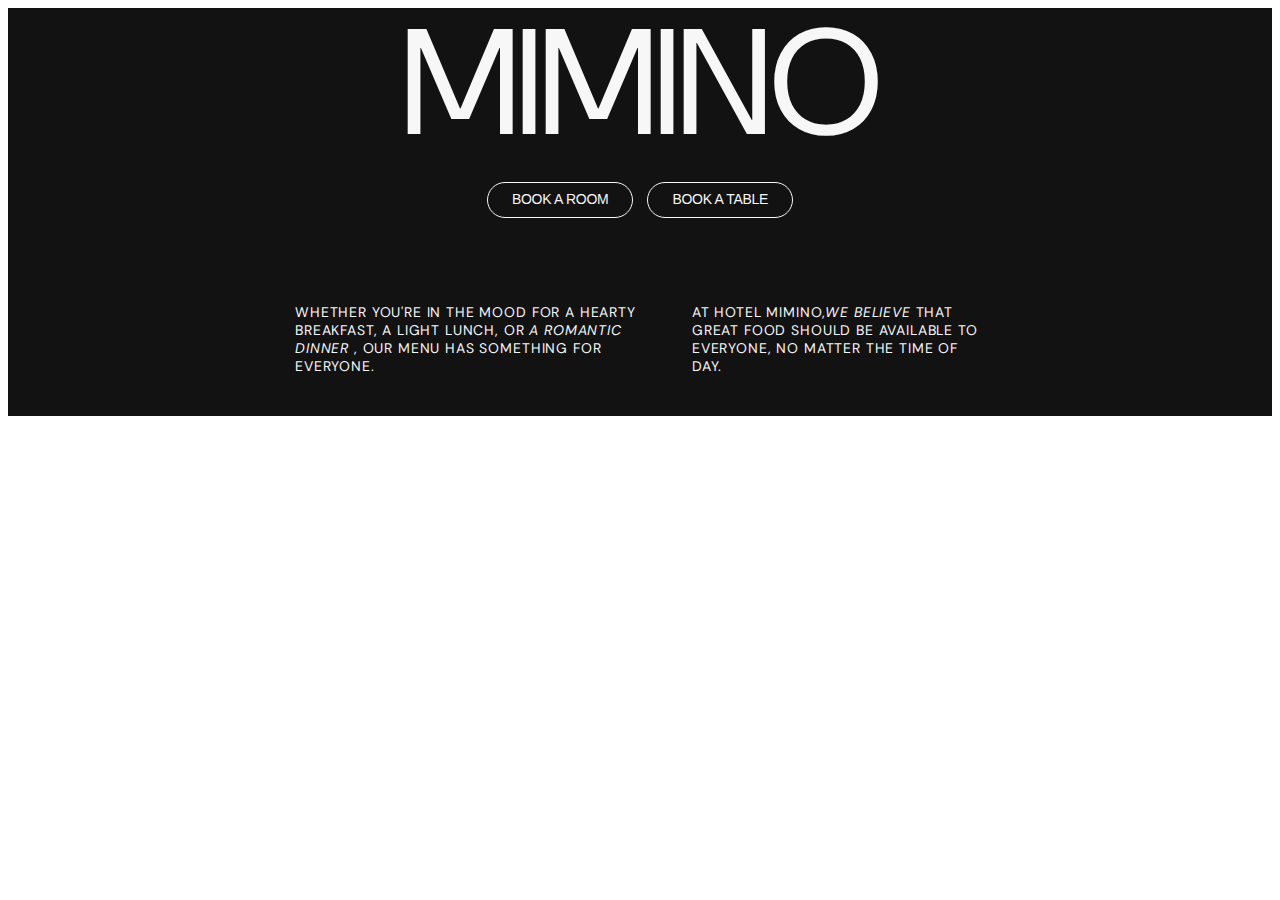
<file: index.html>
<!DOCTYPE html>
<html lang="en">
<head>
    <meta charset="UTF-8">
    <meta http-equiv="X-UA-Compatible" content="IE=edge">
    <meta name="viewport" content="width=device-width, initial-scale=1.0">
    <title>Document</title>
    <link rel="stylesheet" href="./styles.css">
    <link rel="preconnect" href="https://fonts.googleapis.com">
<link rel="preconnect" href="https://fonts.gstatic.com" crossorigin>
<link href="https://fonts.googleapis.com/css2?family=DM+Sans&display=swap" rel="stylesheet">
</head>
<body>
    <header></header>
    <main>
        <section class="hero">
            <div class="container hero-wrap">
                <h1 class="hero-title">Mimino</h1>
                <div class="desc-hero-wrap">
                <ul class="hero-btn-list list">
                    <li class="hero-btn-item">
                        <button type="button" class="hero-btn">book a room</button>
                    </li>
                    <li class="hero-btn-item">
                        <button type="button" class="hero-btn">book a table</button>
                    </li>
                </ul>
                <div class="hero-text-list">
                        <p class="hero-text">Whether you're in the mood for a hearty breakfast, a light lunch, or <em>a romantic dinner</em> , our menu has something for everyone.</p>
                        <p class="hero-text">At Hotel Mimino,<em>we believe</em>  that great food should be available to everyone, no matter the time of day.</p>
                </div>
            </div>
            </div>
        </section>
    </main>
    <footer></footer>
</body>
</html>
</file>
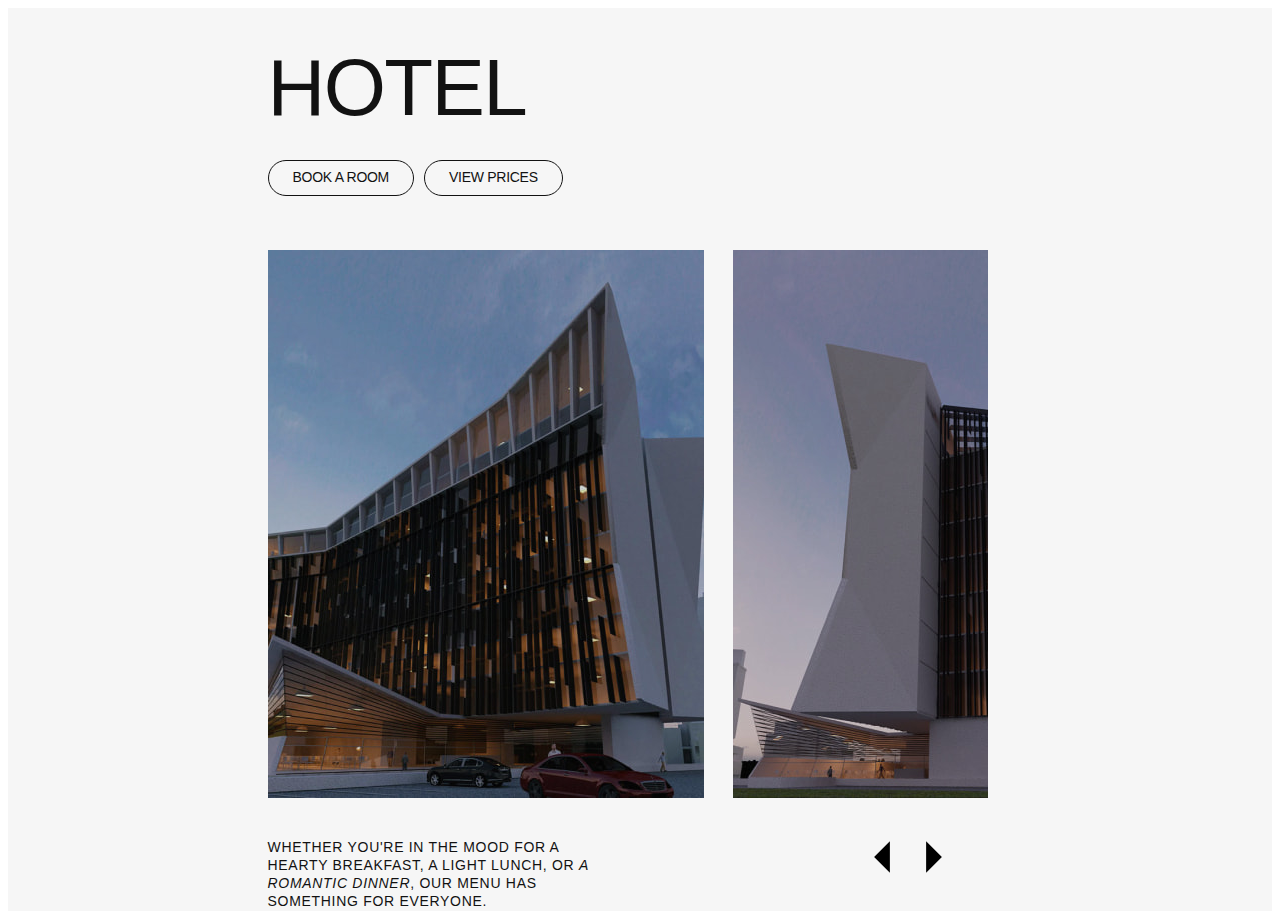
<file: itc-slider.html>
<!DOCTYPE html>
<html lang="en">
<head>
    <meta charset="UTF-8">
    <meta http-equiv="X-UA-Compatible" content="IE=edge">
    <meta name="viewport" content="width=device-width, initial-scale=1.0">
    <title>Document</title>
    <link rel="stylesheet" href="./itc-slider.css">
</head>
<body>
    <main>
        <section class="hero">
            <div class="container hero-wrap">
                <div class="desc-wrapper">
                    <h1 class="hero-title">Hotel</h1>
                    <ul class="hero-btn-list list">
                        <li class="hero-btn-item">
                            <button type="button" class="hero-btn">book a room</button>
                        </li>
                        <li class="hero-btn-item">
                            <button type="button" class="hero-btn">view prices</button>
                        </li>
                    </ul>
                </div>
    <div class="itc-slider" data-slider="itc-slider" data-autoplay="false" data-interval="5000">
        <div class="itc-slider__wrapper">
          <div class="itc-slider__items">
            <div class="itc-slider__item">
                <picture>
                    <source srcset="./img/hotel/hotel-hero-1-desc.jpg.jpg 1x, ./img/hotel/hotel-hero-1-desc_2x.jpg.jpg 2x" media="(min-width:1440px)" />
                    <source srcset="./img/hotel/hotel-hero-1-tab.jpg.jpg 1x, ./img/hotel/hotel-hero-1-tab_2x.jpg.jpg 2x" media="(min-width:768px)" />
                    <source srcset="./img/hotel/hotel-hero-1-mobile.jpg.jpg 1x, ./img/hotel/hotel-hero-1-mobile_2x.jpg.jpg 2x" media="(min-width:375px)"  />
                    <img class="photo" src="./img/hotel/hotel-hero-1-desc.jpg.jpg" alt="photo" >
                </picture>
            </div>
            <div class="itc-slider__item">
                <picture>
                    <source srcset="./img/hotel/hotel-hero-2-desc.jpg.jpg 1x, ./img/hotel/hotel-hero-2-desc_2x.jpg.jpg 2x" media="(min-width:1440px)">
                    <source srcset="./img/hotel/hotel-hero-2-tab.jpg.jpg 1x, ./img/hotel/hotel-hero-2-tab_2x.jpg.jpg 2x" media="(min-width:768px)">
                    <source srcset="./img/hotel/hotel-hero-2-mobile.jpg.jpg 1x, ./img/hotel/hotel-hero-2-mobile_2x.jpg.jpg 2x" media="(min-width:375px)">
              <img class="photo" src="./img/hotel/hotel-hero-2-desc.jpg.jpg" alt="photo" >
                </picture>
            </div>
            <div class="itc-slider__item">
                <picture>
                    <source srcset="./img/hotel/hotel-hero-3-desc.jpg.jpg 1x, ./img/hotel/hotel-hero-3-desc_2x.jpg.jpg 2x" media="(min-width:1440px)">
                    <source srcset="./img/hotel/hotel-hero-3-tab.jpg.jpg 1x, ./img/hotel/hotel-hero-3-tab_2x.jpg.jpg 2x" media="(min-width:768px)">
                    <source srcset="./img/hotel/hotel-hero-3-mobile.jpg.jpg 1x, ./img/hotel/hotel-hero-3-mobile_2x.jpg.jpg 2x" media="(min-width:375px)">
                    <img class="photo" src="./img/hotel/hotel-hero-3-desc.jpg.jpg" alt="photo" >
            </picture>
            </div>
          </div>
        </div>
        <button class="itc-slider__btn itc-slider__btn_prev">
            <svg width="36" height="36">
                <use href="./symbols.svg#icon-left"></use>
            </svg>
        </button>
        <button class="itc-slider__btn itc-slider__btn_next">
            <svg width="36" height="36">
                <use href="./symbols.svg#icon-right"></use>
            </svg>
        </button>
      </div>
      <p class="hero-text">Whether you're in the mood for a hearty breakfast, a light lunch, or <em> a romantic dinner</em>, our menu has something for everyone.</p>

    </div>
</section>
    </main>


    <script src="./itc-slider.js"></script>
</body>
</html>
</file>
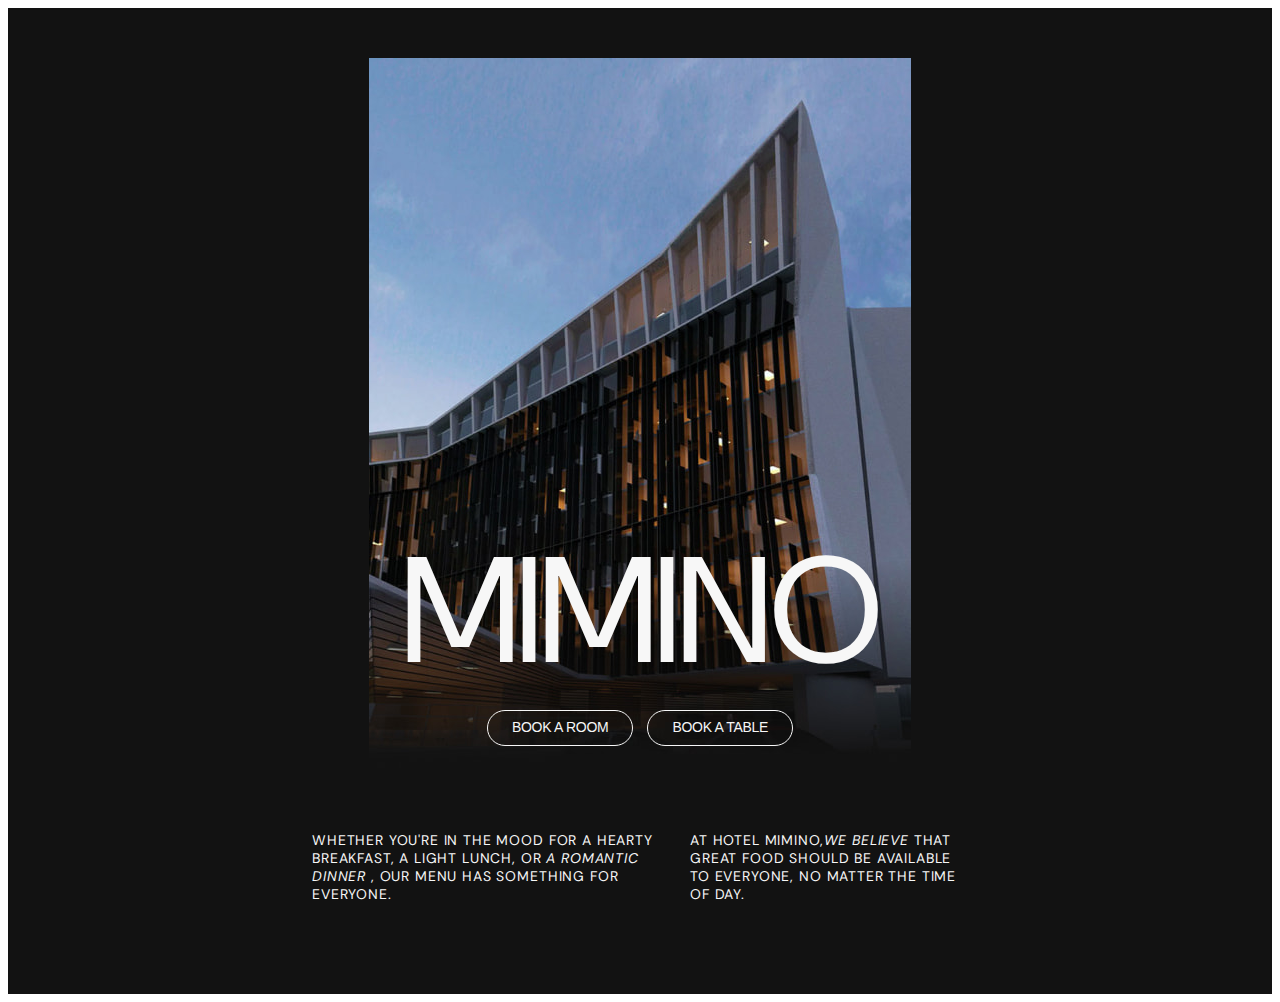
<file: main.html>
<!DOCTYPE html>
<html lang="en">
<head>
    <meta charset="UTF-8">
    <meta http-equiv="X-UA-Compatible" content="IE=edge">
    <meta name="viewport" content="width=device-width, initial-scale=1.0">
    <title>Document</title>
    <link rel="stylesheet" href="./styles.css">
    <link rel="preconnect" href="https://fonts.googleapis.com">
<link rel="preconnect" href="https://fonts.gstatic.com" crossorigin>
<link href="https://fonts.googleapis.com/css2?family=DM+Sans&display=swap" rel="stylesheet">
</head>
<body>
    <header></header>
    <main>
        <section class="hero">
            <div class="container hero-wrap">
                <div class="hero-position">
                <h1 class="hero-title">Mimino</h1>
                <div class="desc-hero-wrap">
                <ul class="hero-btn-list list">
                    <li class="hero-btn-item">
                        <button type="button" class="hero-btn">book a room</button>
                    </li>
                    <li class="hero-btn-item">
                        <button type="button" class="hero-btn">book a table</button>
                    </li>
                </ul>
                <div class="hero-text-list">
                        <p class="hero-text">Whether you're in the mood for a hearty breakfast, a light lunch, or <em>a romantic dinner</em> , our menu has something for everyone.</p>
                        <p class="hero-text">At Hotel Mimino,<em>we believe</em>  that great food should be available to everyone, no matter the time of day.</p>
                </div>
            </div>
        </div>
        <picture class="hero-img">
            <source srcset="./img/main/main-hero-desc.jpg.jpg 1x, ./img/main/main-hero-desc_2x.jpg.jpg 2x" media="(min-width: 1440px)">
            <source srcset="./img/main/main-hero-tab.jpg.jpg 1x, ./img/main/main-hero-tab_2x.jpg.jpg 2x" media="(min-width: 768px)">
            <source srcset="./img/main/main-hero-mobile.jpg.jpg 1x, ./img/main/main-hero-mobile_2x.jpg.jpg 2x" media="(min-width: 375px)">
            <img src="./img/main/main-hero-desc.jpg.jpg" alt="photo" class="hero-img-2" >
        </picture>
        </div>
        </section>
    </main>
    <footer></footer>
</body>
</html>
</file>
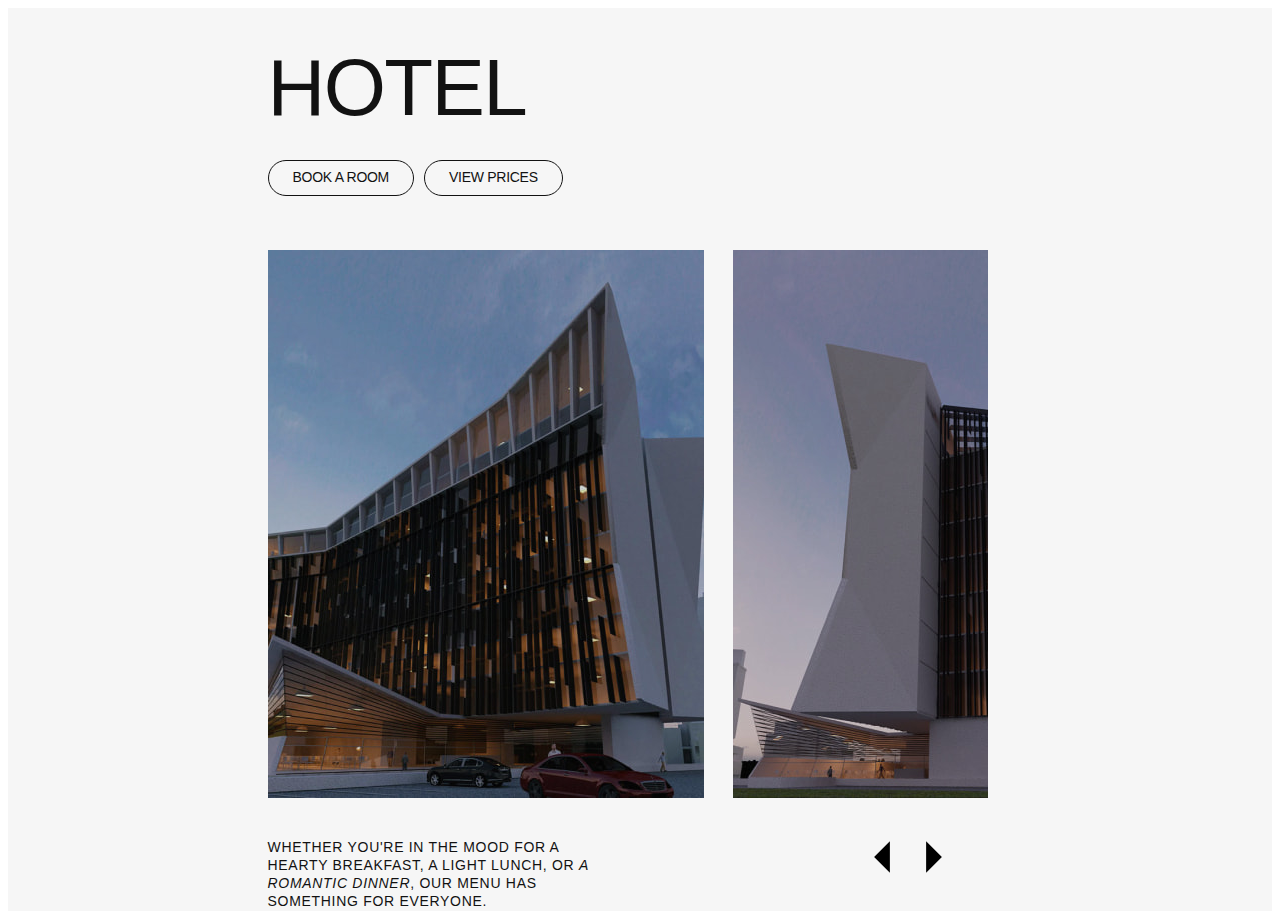
<file: its-slider/itc-slider.html>
<!DOCTYPE html>
<html lang="en">
<head>
    <meta charset="UTF-8">
    <meta http-equiv="X-UA-Compatible" content="IE=edge">
    <meta name="viewport" content="width=device-width, initial-scale=1.0">
    <title>Document</title>
    <link rel="stylesheet" href="./itc-slider.css">
</head>
<body>
    <main>
        <section class="hero">
            <div class="container hero-wrap">
                <div class="desc-wrapper">
                    <h1 class="hero-title">Hotel</h1>
                    <ul class="hero-btn-list list">
                        <li class="hero-btn-item">
                            <button type="button" class="hero-btn">book a room</button>
                        </li>
                        <li class="hero-btn-item">
                            <button type="button" class="hero-btn">view prices</button>
                        </li>
                    </ul>
                </div>
    <div class="itc-slider" data-slider="itc-slider" data-autoplay="false" data-interval="5000">
        <div class="itc-slider__wrapper">
          <div class="itc-slider__items">
            <div class="itc-slider__item">
                <picture>
                    <source srcset="../img/hotel/hotel-hero-1-desc.jpg.jpg 1x, ../img/hotel/hotel-hero-1-desc_2x.jpg.jpg 2x" media="(min-width:1440px)" />
                    <source srcset="../img/hotel/hotel-hero-1-tab.jpg.jpg 1x, ../img/hotel/hotel-hero-1-tab_2x.jpg.jpg 2x" media="(min-width:768px)" />
                    <source srcset="../img/hotel/hotel-hero-1-mobile.jpg.jpg 1x, ../img/hotel/hotel-hero-1-mobile_2x.jpg.jpg 2x" media="(min-width:375px)"  />
                    <img class="photo" src="../img/hotel/hotel-hero-1-mobile.jpg.jpg" alt="photo" >
                </picture>
            </div>
            <div class="itc-slider__item">
                <picture>
                    <source srcset="../img/hotel/hotel-hero-2-desc.jpg.jpg 1x, ../img/hotel/hotel-hero-2-desc_2x.jpg.jpg 2x" media="(min-width:1440px)">
                    <source srcset="../img/hotel/hotel-hero-2-tab.jpg.jpg 1x, ../img/hotel/hotel-hero-2-tab_2x.jpg.jpg 2x" media="(min-width:768px)">
                    <source srcset="../img/hotel/hotel-hero-2-mobile.jpg.jpg 1x, ../img/hotel/hotel-hero-2-mobile_2x.jpg.jpg 2x" media="(min-width:320px)">
              <img class="photo" src="../img/hotel/hotel-hero-2-mobile.jpg.jpg" alt="photo" >
                </picture>
            </div>
            <div class="itc-slider__item">
                <picture>
                    <source srcset="../img/hotel/hotel-hero-3-desc.jpg.jpg 1x, ../img/hotel/hotel-hero-3-desc_2x.jpg.jpg 2x" media="(min-width:1440px)">
                    <source srcset="../img/hotel/hotel-hero-3-tab.jpg.jpg 1x, ../img/hotel/hotel-hero-3-tab_2x.jpg.jpg 2x" media="(min-width:768px)">
                    <source srcset="../img/hotel/hotel-hero-3-mobile.jpg.jpg 1x, ../img/hotel/hotel-hero-3-mobile_2x.jpg.jpg 2x" media="(min-width:320px)">
                    <img class="photo" src="../img/hotel/hotel-hero-3-mobile.jpg.jpg" alt="photo" >
            </picture>
            </div>
          </div>
        </div>
        <button class="itc-slider__btn itc-slider__btn_prev">
            <svg width="36" height="36">
                <use href="../symbols.svg#icon-left"></use>
            </svg>
        </button>
        <button class="itc-slider__btn itc-slider__btn_next">
            <svg width="36" height="36">
                <use href="../symbols.svg#icon-right"></use>
            </svg>
        </button>
      </div>
      <p class="hero-text">Whether you're in the mood for a hearty breakfast, a light lunch, or <em> a romantic dinner</em>, our menu has something for everyone.</p>

    </div>
</section>
    </main>


    <script src="./itc-slider.js"></script>
</body>
</html>
</file>
<file: styles.css>
p,
h1,
h2,
h3 {
  margin: 0;
}
ul {
  margin: 0;
  padding-left: 0;
}
img {
  display: block;
  max-width: 100%;
  height: auto;
}
.list {
    list-style: none;
  }
  .link {
    text-decoration: none;
  }
  .container {
    padding-left: 15px;
    padding-right: 15px;
    margin-left: auto;
    margin-right: auto;
    position: relative;
  }
  body{
    font-family: "DM Sans", sans-serif;
  }
  
  @media screen and (min-width: 375px) {
    .container {
      width: 335px;
    }
  }
  
  @media screen and (min-width: 768px) {
    .container {
      width:690px;
    }
  }
  @media screen and (min-width: 1440px) {
    .container {
      width: 1376px;
    }
  }
 



/* --------------------mobile------------------------- */

  @media screen and (min-width:320px) {
    .hero{
        background-color: #121212;
        margin: 0 auto;
        padding-bottom: 40px;
    }
    .hero-title{
      font-weight: 400;
        font-size: 80px;
        line-height: 1;
        letter-spacing: -0.02em;
        text-transform: uppercase;
        color: #F7F7F7;
        margin-bottom: 24px;
    }
    .hero-img{
      padding: 40px 20px 362px 20px;
    }
    .hero-text{
        font-size: 14px;
        line-height: 1.28;
        letter-spacing: 0.06em;
        text-transform: uppercase;
        color: #F7F7F7;
         
  }
  .hero-text-list{
        display: flex;
        flex-direction: column;
        gap: 32px; 
  }
    .hero-btn{
        font-weight: 400;
        font-size: 14px;
        line-height: 1.28;
        letter-spacing: -0.02em;
        text-transform: uppercase;
        color: #F7F7F7;
        border: 0.8px solid #F7F7F7;
        border-radius: 32px;
        background-color: transparent;
        padding: 8px 18px;
       
    }
    .hero-position{
      position: absolute;
      top:390px;
      left: 20px;
      display: flex;
    flex-direction: column;
    justify-content: center;
    align-items: center;
    }
    .hero-wrap{
      display: flex;
      flex-direction: column;
      align-items: center;  
      justify-content: center;
    }
    .hero-btn-list{
      display: flex;
      gap: 10px; 
      margin-bottom: 66px;
   }
   .desc-hero-wrap{
    display: flex;
    flex-direction: column;
    justify-content: center;
    align-items: center;
}
   }



/* --------------------tablet--------------------------- */

@media screen and (min-width: 768px){
  .hero-title{
    font-size: 150px;
  }
  .hero-img{
   padding: 50px 70px 186px 70px;
  }
.hero-position{
  top: 528px;
  left: 32px;
  right: 32px;
}
  .hero-btn{
    padding: 8px 24px;
  }
  .hero-btn-list{
    gap: 14px;
    margin-bottom: 86px;
  }
  .hero-text-list{
    flex-direction: row;
  }
}



/* -----------------desctop-------------------- */

@media screen and (min-width:1440px){

  .hero{
    padding-bottom: 0px;
  }
  .hero-title{
    margin-bottom: 196px;
  }
  .desc-hero-wrap{
    display: flex;
    flex-direction: row-reverse;
    width: 1330px;
  }
  .hero-img{
    padding: 0px 0px 0px 898px;
   }
   .hero-img-2{
    width: 542px;
    height: 770px;
   }
   .hero-position{
    top: 274px;
    left: 32px;
    right: 0px;
    align-items: start;
  }
  .hero-btn{
    width: 200px;
    font-size: 18px;
    line-height: 1.33;
  }
  .hero-btn-list{
    margin-left: 255px;
    margin-bottom: 0;
  }
}
</file>
<file: itc-slider.css>
p,
h1,
h2,
h3 {
  margin: 0;
}
ul {
  margin: 0;
  padding-left: 0;
}
img {
  display: block;
  max-width: 100%;
  height: auto;
}
.list {
    list-style: none;
  }
  .link {
    text-decoration: none;
  }
  .container {
    width: 100%;
    padding-left: 15px;
    padding-right: 15px;
    margin-left: auto;
    margin-right: auto;
  }
  body{
    font-family: "DM Sans", sans-serif;
  }
  
  @media screen and (min-width: 375px) {
    .container {
      width: 375px;
    }
  }
  
  @media screen and (min-width: 768px) {
    .container {
      width:765px;
    }
  }
  @media screen and (min-width: 1440px) {
    .container {
      width: 1440px;
    }
  }




@media screen and (min-width:320px) {
    .hero{
        background-color:  #F6F6F6;
        padding-left: 20px;
    }
    .hero-title{
        font-weight: 400;
        font-size: 40px;
        line-height: 1;
        letter-spacing: -0.02em;
        text-transform: uppercase;
        color: #121212;
        padding-top: 40px;
        margin-bottom: 24px;
    }
    .hero-text{
        font-weight: 400;
        font-size: 14px;
        line-height: 1.28;
        letter-spacing: 0.05em;
        text-transform: uppercase;
        color: #121212;
        margin-top: 51px;
        width: 338px;
        padding-bottom: 64px;
         
  }
    .hero-btn{
        font-weight: 400;
        font-size: 14px;
        line-height: 1.28;
        letter-spacing: -0.02em;
        text-transform: uppercase;
        color: #121212;
        border: 0.8px solid #121212;
        border-radius: 32px;
        background-color: transparent;
        padding: 8px 18px;
       
    }
    .hero-wrap{
      display: flex;
      flex-direction: column; 
    }
    .hero-btn-list{
      display: flex;
      gap: 10px; 
      margin-bottom: 40px;
   }
   
   
   
.itc-slider {
    position: relative;
    max-width: 345px;
  }
  
  .itc-slider__wrapper {
    overflow: hidden;
  }
  
  .itc-slider__items {
    display: flex;
    transition: transform 0.5s ease;
    will-change: transform;
  }
  
  .itc-slider__transition-none {
    transition: none;
  }
  
  .itc-slider__item {
    flex: 0 0 75%;
    max-width: 100%;
    user-select: none;
    will-change: transform;
  }
  
  
  .itc-slider__btn {
    position: relative;
    right: -251px;
    top: 24px;
    background-color: transparent;
    border: none;
    cursor: pointer;
  }
 
  
 
}

@media screen and (min-width: 768px){
    .hero-title{
        font-size: 80px;
        margin-bottom: 32px;
    }
    .hero-btn{
        padding: 8px 24px;
    }
    .hero-text{
        margin-top: 0px;
        padding-bottom: 0;
    }
    .hero-btn-list{
        margin-bottom: 54px;
    }
    .itc-slider{
        max-width: 720px;
    }
    .itc-slider__items{
        margin-right: 100px;
    }
    .itc-slider__btn{
        right: -590px;
        top: 40px;
    }
}


@media screen and (min-width:1440px){
    .hero-title{
        font-size: 80px;
        padding-top: 204px;
    }
    .hero-btn{
        font-size: 18px;
        line-height: 1.33;
    }
    .hero-btn-list{
        margin-bottom: 204px;
        width: 350px;
    }
    .hero-wrap{
        flex-direction: row;
    }
    .hero-text{
        position: relative;
        right: 1070px;
        top: 450px;
    }
    .desc-wrapper{
        margin-right: 369px;
    }
    .itc-slider{
        padding-top: 30px;
        padding-bottom: 82px;
        
    }
    /* .itc-slider__items{
        margin-right: 50px;
        margin-left: 30px;
        max-width: 1000px;
    } */
    /* .itc-slider__item{
        margin-left: 20px;
    } */
    .itc-slider__btn{
        right: -5px;
        top: 16px;
    }

    }
</file>
<file: its-slider/itc-slider.css>
p,
h1,
h2,
h3 {
  margin: 0;
}
ul {
  margin: 0;
  padding-left: 0;
}
img {
  display: block;
  max-width: 100%;
  height: auto;
}
.list {
    list-style: none;
  }
  .link {
    text-decoration: none;
  }
  .container {
    width: 100%;
    padding-left: 15px;
    padding-right: 15px;
    margin-left: auto;
    margin-right: auto;
  }
  body{
    font-family: "DM Sans", sans-serif;
  }
  
  @media screen and (min-width: 375px) {
    .container {
      width: 375px;
    }
  }
  
  @media screen and (min-width: 768px) {
    .container {
      width:765px;
    }
  }
  @media screen and (min-width: 1440px) {
    .container {
      width: 1440px;
    }
  }




@media screen and (min-width:320px) {
    .hero{
        background-color:  #F6F6F6;
        padding-left: 20px;
    }
    .hero-title{
        font-weight: 400;
        font-size: 40px;
        line-height: 1;
        letter-spacing: -0.02em;
        text-transform: uppercase;
        color: #121212;
        padding-top: 40px;
        margin-bottom: 24px;
    }
    .hero-text{
        font-weight: 400;
        font-size: 14px;
        line-height: 1.28;
        letter-spacing: 0.05em;
        text-transform: uppercase;
        color: #121212;
        margin-top: 51px;
        width: 338px;
        padding-bottom: 64px;
         
  }
    .hero-btn{
        font-weight: 400;
        font-size: 14px;
        line-height: 1.28;
        letter-spacing: -0.02em;
        text-transform: uppercase;
        color: #121212;
        border: 0.8px solid #121212;
        border-radius: 32px;
        background-color: transparent;
        padding: 8px 18px;
       
    }
    .hero-wrap{
      display: flex;
      flex-direction: column; 
    }
    .hero-btn-list{
      display: flex;
      gap: 10px; 
      margin-bottom: 40px;
   }
   
   
   
.itc-slider {
    position: relative;
    max-width: 345px;
  }
  
  .itc-slider__wrapper {
    overflow: hidden;
  }
  
  .itc-slider__items {
    display: flex;
    transition: transform 0.5s ease;
    will-change: transform;
  }
  
  .itc-slider__transition-none {
    transition: none;
  }
  
  .itc-slider__item {
    flex: 0 0 75%;
    max-width: 100%;
    user-select: none;
    will-change: transform;
  }
  
  
  .itc-slider__btn {
    position: relative;
    right: -251px;
    top: 24px;
    background-color: transparent;
    border: none;
    cursor: pointer;
  }
  /* .btn-list-hotel{
    position: relative;
    right: -251px;
    top: 24px; 
  } */
 
  
 
}

@media screen and (min-width: 768px){
    .hero-title{
        font-size: 80px;
        margin-bottom: 32px;
    }
    .hero-btn{
        padding: 8px 24px;
    }
    .hero-text{
        margin-top: 0px;
        padding-bottom: 0;
    }
    .hero-btn-list{
        margin-bottom: 54px;
    }
    .itc-slider{
        max-width: 720px;
    }
    .itc-slider__items{
        margin-right: 100px;
    }
    .itc-slider__btn{
        right: -590px;
        top: 40px;
    }
}


@media screen and (min-width:1440px){
    .hero-title{
        font-size: 80px;
        padding-top: 204px;
    }
    .hero-btn{
        font-size: 18px;
        line-height: 1.33;
    }
    .hero-btn-list{
        margin-bottom: 204px;
        width: 350px;
    }
    .hero-wrap{
        flex-direction: row;
    }
    .hero-text{
        position: absolute;
        /* right: 1070px; */
        top: 576px;
    }
    .desc-wrapper{
        margin-right: 369px;
    }
    .itc-slider{
        padding-top: 30px;
        padding-bottom: 82px;
        
    }
    /* .itc-slider__items{
        margin-right: 50px;
        margin-left: 30px;
        max-width: 1000px;
    } */
    /* .itc-slider__item{
        margin-left: 20px;
    } */
    .itc-slider__btn{
        right: -5px;
        top: 16px;
    }

    }
</file>
